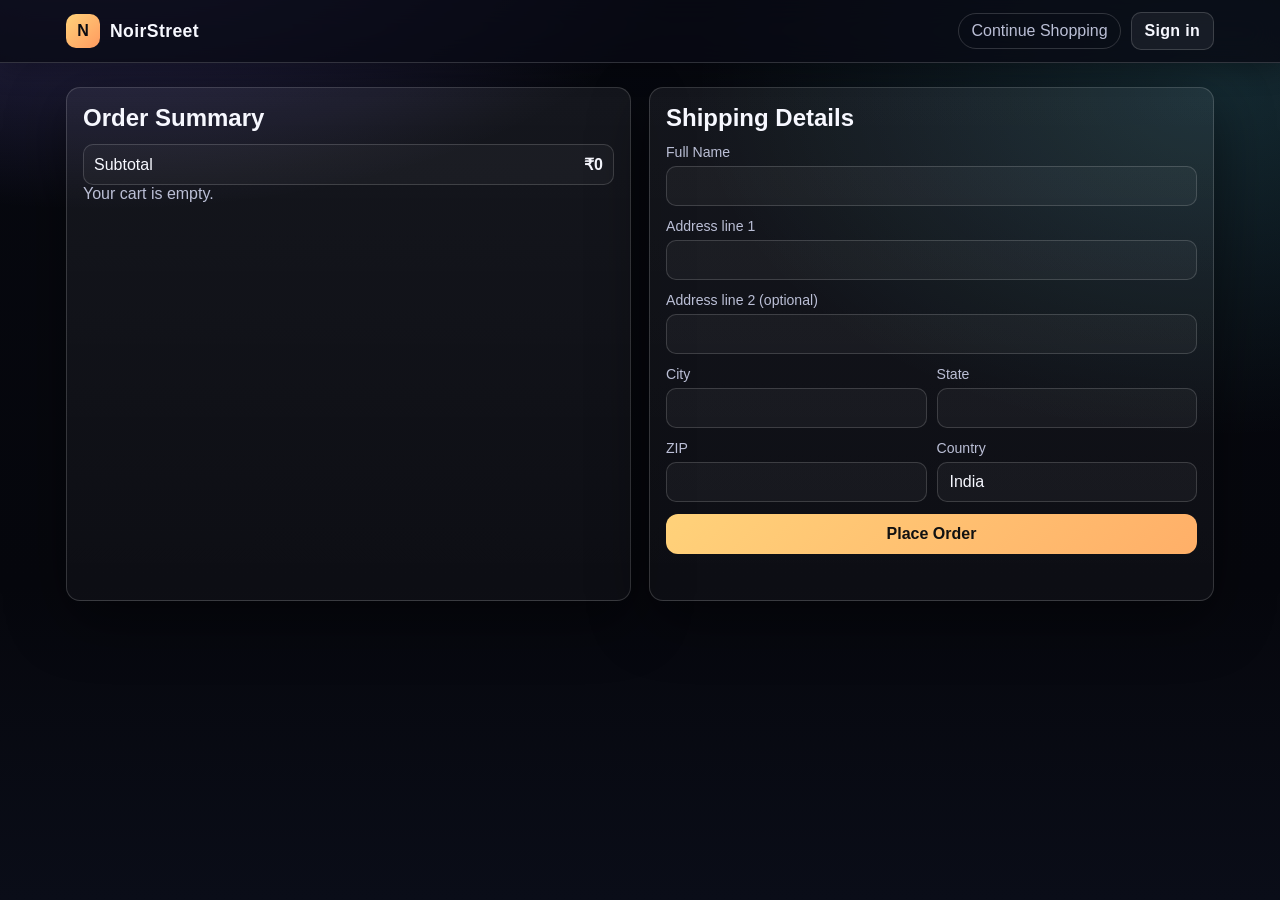
<file: checkout.html>
<!doctype html>
<html lang="en">
  <head>
    <meta charset="UTF-8" />
    <meta name="viewport" content="width=device-width, initial-scale=1.0" />
    <title>Checkout - NoirStreet</title>
    <link rel="stylesheet" href="/styles.css" />
  </head>
  <body>
    <header class="topbar">
      <div class="topbar__inner">
        <a class="brand" href="/"><span class="brand__mark">N</span><span class="brand__text">NoirStreet</span></a>
        <div class="topbar__actions">
          <a class="nav__link" href="/">Continue Shopping</a>
          <button class="authButton" id="authButton" type="button">Sign in</button>
        </div>
      </div>
    </header>
    <main class="container checkoutLayout fadeInUp">
      <section class="card">
        <h2 class="card__title">Order Summary</h2>
        <div id="checkoutItems" class="checkoutItems"></div>
        <div class="lineRow"><span>Subtotal</span><strong id="checkoutSubtotal">₹0</strong></div>
        <div class="mutedText" id="checkoutEmpty" hidden>Your cart is empty.</div>
      </section>
      <section class="card">
        <h2 class="card__title">Shipping Details</h2>
        <form id="checkoutForm" class="form">
          <div class="field"><label for="shipFullName">Full Name</label><input id="shipFullName" name="fullName" type="text" required /></div>
          <div class="field"><label for="shipAddress1">Address line 1</label><input id="shipAddress1" name="addressLine1" type="text" required /></div>
          <div class="field"><label for="shipAddress2">Address line 2 (optional)</label><input id="shipAddress2" name="addressLine2" type="text" /></div>
          <div class="formRow2">
            <div class="field"><label for="shipCity">City</label><input id="shipCity" name="city" type="text" required /></div>
            <div class="field"><label for="shipState">State</label><input id="shipState" name="state" type="text" required /></div>
          </div>
          <div class="formRow2">
            <div class="field"><label for="shipZip">ZIP</label><input id="shipZip" name="zip" type="text" required /></div>
            <div class="field"><label for="shipCountry">Country</label><input id="shipCountry" name="country" type="text" value="India" /></div>
          </div>
          <button class="primaryBtn" type="submit">Place Order</button>
          <div class="form__error" id="checkoutError" role="alert"></div>
        </form>
        <div id="checkoutSuccess" class="successBox" hidden>
          <h3>Order placed!</h3>
          <div id="checkoutSuccessText" class="mutedText"></div>
        </div>
      </section>
    </main>
    <div class="toast" id="toast" role="status" aria-live="polite" hidden></div>
    <script src="/api.js"></script>
    <script src="/auth-ui.js"></script>
    <script src="/checkout.js"></script>
  </body>
</html>
</file>
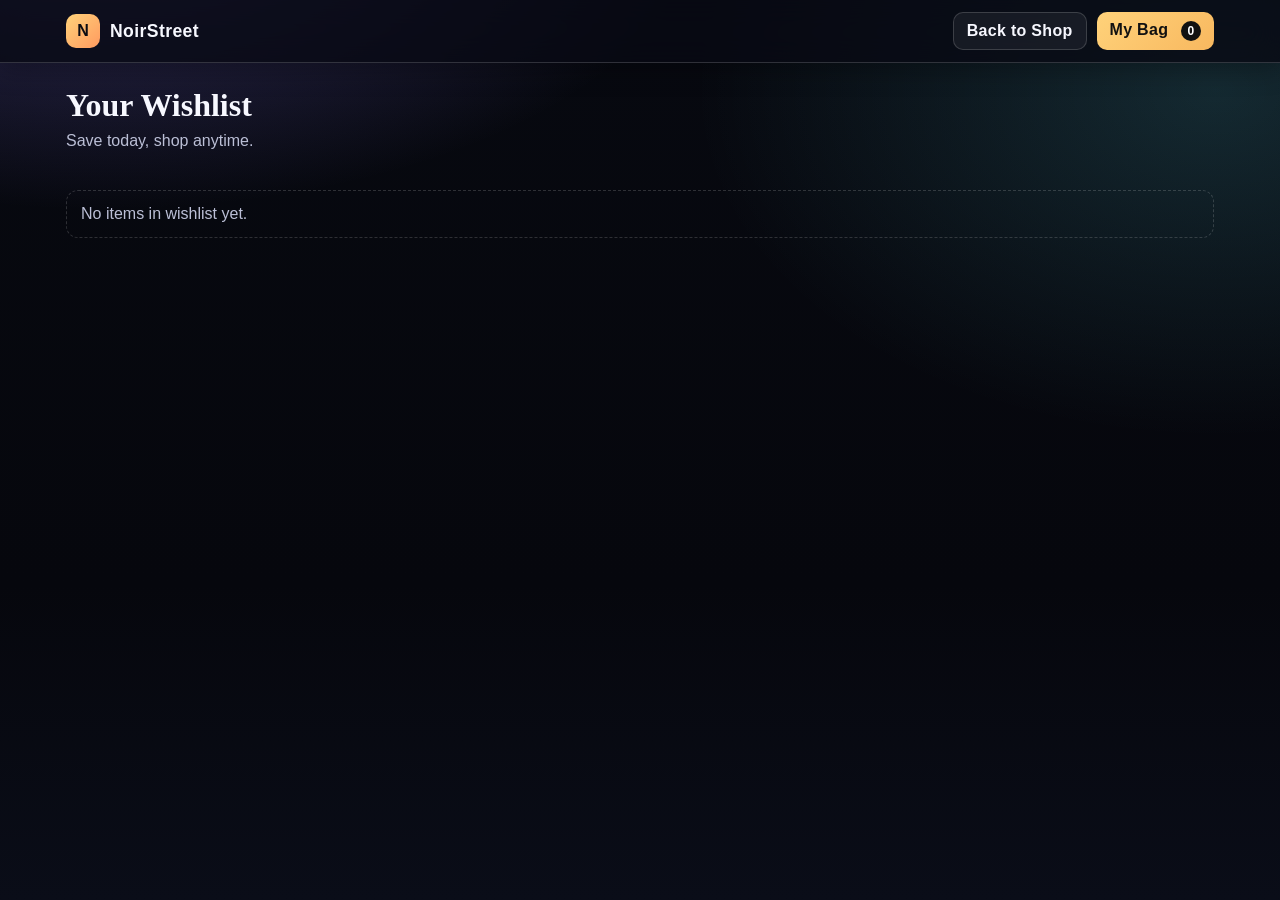
<file: wishlist.html>
<!doctype html>
<html lang="en">
  <head>
    <meta charset="UTF-8" />
    <meta name="viewport" content="width=device-width, initial-scale=1.0" />
    <title>Wishlist - NoirStreet</title>
    <link rel="stylesheet" href="./styles.css" />
  </head>
  <body>
    <header class="topbar">
      <div class="topbar__inner">
        <a class="brand" href="/">
          <span class="brand__mark">N</span>
          <span class="brand__text">NoirStreet</span>
        </a>
        <div class="topbar__actions">
          <a class="authButton" href="/">Back to Shop</a>
          <button class="cartButton" id="openCartBtn" type="button">
            My Bag
            <span class="cartButton__badge" id="cartCountBadge">0</span>
          </button>
        </div>
      </div>
    </header>

    <main class="container">
      <section class="sectionHead">
        <h2>Your Wishlist</h2>
        <p>Save today, shop anytime.</p>
      </section>
      <div class="productGrid" id="wishlistGrid"></div>
      <div class="emptyState" id="wishlistEmpty" hidden>No items in wishlist yet.</div>
    </main>

    <aside class="drawer" id="cartDrawer">
      <div class="drawer__overlay" id="cartOverlay"></div>
      <div class="drawer__panel">
        <div class="drawer__header">
          <h2>Your Bag</h2>
          <button id="closeCartBtn">✕</button>
        </div>
        <div id="cartItems"></div>
        <div class="drawer__footer">
          <strong id="cartTotalStrong">₹0</strong>
          <button id="goToCheckoutBtn">Secure Checkout</button>
        </div>
      </div>
    </aside>

    <div class="toast" id="toast" role="status" aria-live="polite" hidden></div>
    <script src="./api.js"></script>
    <script src="./cart-ui.js"></script>
    <script src="./wishlist.js"></script>
  </body>
</html>
</file>
<file: styles.css>
:root{
  --bg: #06070d;
  --bg2: #0f1220;
  --panel: rgba(255, 255, 255, 0.06);
  --panel-strong: rgba(255, 255, 255, 0.12);
  --text: #f7f8ff;
  --muted: #bbbfd6;
  --line: rgba(255, 255, 255, 0.16);
  --gold: #ffd27a;
  --violet: #8f7cff;
  --cyan: #66f1ff;
  --danger: #ff6f91;
  --shadow: 0 18px 60px rgba(0, 0, 0, 0.45);
  --radius: 18px;
}

*{ box-sizing: border-box; }
html, body { height: 100%; }
body{
  margin: 0;
  color: var(--text);
  font-family: "Inter", "Segoe UI", Roboto, Arial, sans-serif;
  background:
    radial-gradient(1000px 500px at 8% -10%, rgba(143, 124, 255, 0.32), transparent 60%),
    radial-gradient(900px 600px at 95% 10%, rgba(102, 241, 255, 0.14), transparent 58%),
    linear-gradient(180deg, #070910 0%, #06070d 65%, #0a0d18 100%);
}

.promoStrip{
  text-align: center;
  padding: 9px 12px;
  background: linear-gradient(90deg, #ffe8a9, #ffd07c);
  color: #1b1b1b;
  font-weight: 600;
  letter-spacing: 0.2px;
}

a{ color: inherit; text-decoration: none; }
button, input{ font: inherit; }
button{ transition: transform 0.2s ease, box-shadow 0.2s ease, opacity 0.2s ease; }
button:active{ transform: translateY(1px) scale(0.99); }

.topbar{
  position: sticky;
  top: 0;
  z-index: 20;
  border-bottom: 1px solid var(--line);
  background: rgba(8, 10, 20, 0.78);
  backdrop-filter: blur(14px);
  box-shadow: 0 8px 24px rgba(0, 0, 0, 0.25);
}

.topbar__inner{
  max-width: 1180px;
  margin: 0 auto;
  padding: 12px 16px;
  display: flex;
  gap: 12px;
  align-items: center;
  justify-content: space-between;
  flex-wrap: wrap;
}

.brand{
  display: inline-flex;
  align-items: center;
  gap: 10px;
}
.brand__mark{
  width: 34px;
  height: 34px;
  border-radius: 10px;
  display: inline-grid;
  place-content: center;
  font-weight: 800;
  color: #0b0b12;
  background: linear-gradient(135deg, var(--gold), #ff9a5f);
}
.brand__text{
  font-size: 1.1rem;
  font-weight: 700;
  letter-spacing: 0.4px;
}

.nav{
  display: flex;
  align-items: center;
  gap: 8px;
}
.nav__link{
  border: 1px solid var(--line);
  background: transparent;
  color: var(--muted);
  border-radius: 999px;
  padding: 8px 12px;
  cursor: pointer;
}
.nav__link:hover{
  color: var(--text);
  border-color: var(--gold);
}
.nav__link.is-active{
  background: linear-gradient(135deg, var(--gold), #ffbe74);
  color: #101010;
  border-color: transparent;
}

.searchWrap{
  flex: 1;
  min-width: 220px;
  max-width: 430px;
}
.searchWrap input{
  width: 100%;
  border: 1px solid var(--line);
  border-radius: 12px;
  padding: 10px 12px;
  background: rgba(255, 255, 255, 0.05);
  color: var(--text);
}
.searchWrap input::placeholder{
  color: #adb2cb;
}

.topbar__actions{
  display: flex;
  align-items: center;
  gap: 10px;
}
.cartButton, .authButton{
  border: 0;
  border-radius: 10px;
  cursor: pointer;
  font-weight: 700;
  letter-spacing: 0.3px;
}
.cartButton{
  background: linear-gradient(135deg, var(--gold), #f8b85f);
  color: #111;
  padding: 9px 13px;
}
.cartButton:hover{ box-shadow: 0 8px 18px rgba(255, 193, 104, 0.35); }
.cartButton__badge{
  display: inline-grid;
  place-content: center;
  margin-left: 8px;
  min-width: 20px;
  min-height: 20px;
  border-radius: 999px;
  background: #111;
  color: #fff;
  font-size: 0.75rem;
}
.authButton{
  padding: 9px 13px;
  color: var(--text);
  border: 1px solid var(--line);
  background: var(--panel);
}
.authButton:hover{ border-color: var(--gold); }

.hero{
  position: relative;
  max-width: 1180px;
  margin: 18px auto 0;
  border: 1px solid var(--line);
  border-radius: 28px;
  overflow: hidden;
  min-height: 58vh;
  box-shadow: var(--shadow);
  animation: fadeUp 0.6s ease both;
}
.hero__bg{
  position: absolute;
  inset: 0;
  background-position: center;
  background-size: cover;
  filter: brightness(0.32) saturate(1.05);
  transform: scale(1.02);
  transition: transform 1.2s ease;
}
.hero::after{
  content: "";
  position: absolute;
  inset: 0;
  background:
    linear-gradient(115deg, rgba(11, 12, 22, 0.92) 0%, rgba(11, 12, 22, 0.58) 45%, rgba(11, 12, 22, 0.25) 100%),
    radial-gradient(580px 260px at 70% 92%, rgba(255, 210, 122, 0.24), transparent 70%);
}
.hero__content{
  position: relative;
  z-index: 1;
  padding: clamp(30px, 6vw, 62px);
  max-width: 700px;
}
.eyebrow{
  margin: 0 0 10px;
  color: var(--gold);
  text-transform: uppercase;
  letter-spacing: 1.8px;
  font-size: 0.77rem;
}
.hero h1{
  margin: 0;
  line-height: 1.05;
  font-size: clamp(2rem, 6vw, 4rem);
  font-family: "Georgia", "Times New Roman", serif;
}
.hero p{
  color: #d2d5e8;
  margin: 14px 0 0;
  font-size: clamp(0.95rem, 2.4vw, 1.15rem);
}
.hero__ctaRow{
  margin-top: 24px;
  display: flex;
  gap: 12px;
  flex-wrap: wrap;
}
.primaryBtn{
  border: 0;
  border-radius: 12px;
  padding: 11px 16px;
  color: #111;
  font-weight: 800;
  cursor: pointer;
  background: linear-gradient(135deg, var(--gold), #ffaf68);
}
.secondaryBtn{
  border: 1px solid var(--line);
  border-radius: 12px;
  padding: 11px 16px;
  background: rgba(255, 255, 255, 0.06);
}
.secondaryBtn:hover{ border-color: var(--gold); }
.hero__stats{
  margin-top: 24px;
  display: grid;
  gap: 10px;
  grid-template-columns: repeat(3, minmax(0, 1fr));
}
.hero__stats div{
  border: 1px solid var(--line);
  background: rgba(0, 0, 0, 0.2);
  border-radius: 12px;
  padding: 10px;
}
.hero__stats strong{
  display: block;
  font-size: 1.15rem;
  color: var(--gold);
}
.hero__stats span{
  color: var(--muted);
  font-size: 0.86rem;
}
.hero__dots{
  margin-top: 12px;
  display: flex;
  gap: 8px;
}
.hero__dots .dot{
  width: 9px;
  height: 9px;
  border-radius: 999px;
  border: 0;
  background: rgba(255,255,255,0.45);
  cursor: pointer;
}
.hero__dots .dot.is-active{
  width: 24px;
  background: var(--gold);
}

.container{
  max-width: 1180px;
  margin: 0 auto;
  padding: 24px 16px 44px;
}
.dealsStrip{
  margin-bottom: 14px;
  border-radius: 12px;
  border: 1px solid #f2d38a66;
  background: linear-gradient(90deg, #ffe39f, #ffcf70);
  color: #1a1a1a;
  text-align: center;
  font-weight: 700;
  padding: 12px;
  box-shadow: 0 10px 24px rgba(255, 201, 102, 0.18);
}
.sectionHead h2{
  margin: 0;
  font-size: clamp(1.5rem, 4vw, 2rem);
  font-family: "Georgia", "Times New Roman", serif;
}
.sectionHead p{
  margin: 8px 0 0;
  color: var(--muted);
}

.trendingSection{
  margin-top: 16px;
  overflow: hidden;
  border: 1px solid var(--line);
  border-radius: 14px;
  padding: 12px;
  background: linear-gradient(180deg, rgba(255,255,255,0.04), rgba(255,255,255,0.02));
}
.trendingHead{
  display: flex;
  justify-content: space-between;
  align-items: center;
}
.trendingHead h3{
  margin: 0;
  font-size: 1.2rem;
}
.trendingBtns{
  display: flex;
  gap: 8px;
}
.trendingBtns button{
  border: 1px solid var(--line);
  background: #141727;
  color: #fff;
  border-radius: 8px;
  width: 34px;
  height: 34px;
  cursor: pointer;
}
.trendingBtns button:hover{ border-color: var(--gold); }
.trendingTrack{
  margin-top: 10px;
  display: flex;
  gap: 12px;
  transition: transform 0.25s ease;
}
.trendCard{
  min-width: 254px;
  border: 1px solid var(--line);
  border-radius: 12px;
  overflow: hidden;
  background: rgba(255,255,255,0.04);
  transition: transform 0.25s ease, box-shadow 0.25s ease;
}
.trendCard:hover{
  transform: translateY(-4px);
  box-shadow: 0 12px 25px rgba(0, 0, 0, 0.35);
}
.trendCard img{
  width: 100%;
  height: 170px;
  object-fit: cover;
}
.trendCard__meta{
  padding: 10px;
}
.trendCard__meta h4{
  margin: 0 0 6px;
  font-size: 0.95rem;
}
.trendCard__meta p{
  margin: 0 0 8px;
  color: #daddf4;
}
.trendCard__meta button{
  width: 100%;
  border: 1px solid var(--line);
  border-radius: 8px;
  background: #141727;
  color: #fff;
  cursor: pointer;
  padding: 8px;
}

.filters{
  margin-top: 20px;
  display: flex;
  flex-wrap: wrap;
  gap: 10px;
}
.filterChip{
  border: 1px solid var(--line);
  border-radius: 999px;
  background: rgba(255, 255, 255, 0.03);
  color: var(--muted);
  padding: 9px 14px;
  cursor: pointer;
}
.filterChip.is-active{
  color: #0a0a10;
  border-color: transparent;
  background: linear-gradient(135deg, var(--gold), #ffbe74);
}

.productGrid{
  margin-top: 22px;
  display: grid;
  gap: 16px;
  grid-template-columns: repeat(auto-fit, minmax(235px, 1fr));
}
.productCard{
  position: relative;
  border: 1px solid var(--line);
  border-radius: var(--radius);
  overflow: hidden;
  background: linear-gradient(180deg, rgba(255,255,255,0.08), rgba(255,255,255,0.03));
  box-shadow: var(--shadow);
  transition: transform 0.22s ease, box-shadow 0.22s ease;
}
.productCard:hover{
  transform: translateY(-4px);
  box-shadow: 0 16px 30px rgba(0, 0, 0, 0.38);
}
.ratingBadge{
  position: absolute;
  top: 10px;
  right: 10px;
  border-radius: 999px;
  font-size: 0.8rem;
  font-weight: 700;
  padding: 6px 8px;
  color: #1b1b1b;
  background: rgba(255, 210, 122, 0.95);
}
.wishBtn{
  position: absolute;
  top: 10px;
  left: 10px;
  border: 0;
  border-radius: 999px;
  width: 34px;
  height: 34px;
  cursor: pointer;
  background: rgba(16, 16, 24, 0.7);
  color: #fff;
}
.wishBtn.is-liked{
  background: #ff4b78;
}
.productCard img{
  width: 100%;
  height: 220px;
  object-fit: cover;
  transition: transform 0.25s ease;
}
.productCard:hover img{
  transform: scale(1.05);
}
.productCard h3{
  margin: 14px 14px 6px;
  font-size: 1.04rem;
  line-height: 1.35;
}
.productCard p{
  margin: 0 14px 14px;
  color: #daddf4;
  font-weight: 700;
}
.productCard button{
  margin: 0 14px 14px;
  width: calc(100% - 28px);
  border: 1px solid var(--line);
  border-radius: 10px;
  background: #141727;
  color: var(--text);
  padding: 10px;
  cursor: pointer;
  font-weight: 700;
}
.productCard button:hover{
  border-color: var(--gold);
}

.emptyState{
  margin-top: 18px;
  border: 1px dashed var(--line);
  border-radius: 12px;
  padding: 14px;
  color: var(--muted);
}

.skeletonCard{
  padding: 10px;
  background: rgba(255,255,255,0.03);
}
.skeleton{
  border-radius: 10px;
  background: linear-gradient(110deg, rgba(255,255,255,0.06) 8%, rgba(255,255,255,0.14) 18%, rgba(255,255,255,0.06) 33%);
  background-size: 200% 100%;
  animation: shimmer 1.2s linear infinite;
}
.skeletonImage{ height: 220px; margin-bottom: 12px; }
.skeletonLine{ height: 14px; margin: 10px 0; }
.skeletonLine.short{ width: 60%; }
.skeletonBtn{ height: 38px; margin-top: 12px; }

.brandRail{
  margin-top: 24px;
  border: 1px solid var(--line);
  border-radius: 999px;
  padding: 10px 14px;
  display: flex;
  gap: 18px;
  overflow: auto;
  white-space: nowrap;
  background: rgba(255, 255, 255, 0.03);
}
.brandRail span{
  font-weight: 600;
  color: #d9ddf4;
}

.newsletter{
  margin-top: 22px;
  border: 1px solid var(--line);
  border-radius: 16px;
  padding: 18px;
  display: flex;
  justify-content: space-between;
  gap: 16px;
  align-items: center;
  flex-wrap: wrap;
  background: linear-gradient(120deg, rgba(143,124,255,0.13), rgba(102,241,255,0.08));
}
.newsletter h3{
  margin: 0;
}
.newsletter p{
  margin: 6px 0 0;
  color: var(--muted);
}
.newsletterForm{
  display: flex;
  gap: 10px;
  flex-wrap: wrap;
}
.newsletterForm input{
  min-width: 240px;
  border: 1px solid var(--line);
  border-radius: 10px;
  background: rgba(255,255,255,0.06);
  color: var(--text);
  padding: 10px 12px;
}
.newsletterForm button{
  border: 0;
  border-radius: 10px;
  font-weight: 700;
  padding: 10px 14px;
  cursor: pointer;
  background: linear-gradient(135deg, var(--gold), #ffaf68);
}

.siteFooter{
  border-top: 1px solid var(--line);
  margin-top: 30px;
  background: rgba(8, 10, 20, 0.7);
}
.siteFooter__inner{
  max-width: 1180px;
  margin: 0 auto;
  padding: 14px 16px;
  display: flex;
  justify-content: space-between;
  gap: 10px;
  align-items: center;
  flex-wrap: wrap;
  color: var(--muted);
}

@keyframes fadeUp {
  from { opacity: 0; transform: translateY(12px); }
  to { opacity: 1; transform: translateY(0); }
}
.fadeInUp{
  animation: fadeUp 0.5s ease both;
}

.drawer{
  position: fixed;
  inset: 0;
  z-index: 80;
  pointer-events: none;
  visibility: hidden;
}
.drawer.is-open{
  pointer-events: auto;
  visibility: visible;
}
.drawer__overlay{
  position: absolute;
  inset: 0;
  background: rgba(2, 3, 8, 0.65);
  opacity: 0;
  transition: opacity 0.2s ease;
}
.drawer.is-open .drawer__overlay{ opacity: 1; }
.drawer__panel{
  position: absolute;
  top: 0;
  right: 0;
  width: min(420px, 92%);
  height: 100%;
  background: #101325;
  border-left: 1px solid var(--line);
  transform: translateX(100%);
  transition: transform 0.32s cubic-bezier(0.2, 0.9, 0.2, 1);
  display: flex;
  flex-direction: column;
}
.drawer.is-open .drawer__panel{ transform: translateX(0); }
.drawer__header{
  display: flex;
  align-items: center;
  justify-content: space-between;
  padding: 14px;
  border-bottom: 1px solid var(--line);
}
#cartItems{
  padding: 12px;
  display: grid;
  gap: 10px;
  overflow: auto;
  flex: 1;
}
.lineRow{
  border: 1px solid var(--line);
  border-radius: 10px;
  padding: 10px;
  background: rgba(255, 255, 255, 0.03);
  display: flex;
  justify-content: space-between;
  gap: 10px;
  align-items: center;
  flex-wrap: wrap;
}
.qtyRow{
  display: flex;
  align-items: center;
  gap: 6px;
}
.qtyRow button{
  border: 1px solid var(--line);
  background: #191d31;
  color: #fff;
  border-radius: 8px;
  width: 28px;
  height: 28px;
  cursor: pointer;
}
.drawer__footer{
  border-top: 1px solid var(--line);
  padding: 12px;
  display: grid;
  gap: 10px;
}
#goToCheckoutBtn{
  border: 0;
  border-radius: 10px;
  padding: 10px;
  cursor: pointer;
  font-weight: 800;
  background: linear-gradient(135deg, var(--gold), #ffaf68);
}
#goToCheckoutBtn:hover{ box-shadow: 0 10px 20px rgba(255, 190, 116, 0.28); }

.modal{
  position: fixed;
  inset: 0;
  z-index: 100;
  pointer-events: none;
  visibility: hidden;
}
.modal.is-open{
  pointer-events: auto;
  visibility: visible;
}
.modal__overlay{
  position: absolute;
  inset: 0;
  background: rgba(5, 6, 14, 0.7);
  opacity: 0;
  transition: opacity 0.2s ease;
}
.modal.is-open .modal__overlay{ opacity: 1; }
.modal__panel{
  position: absolute;
  width: min(420px, 92%);
  left: 50%;
  top: 50%;
  transform: translate(-50%, -50%) scale(0.92);
  opacity: 0;
  transition: all 0.2s ease;
  background: #101325;
  border: 1px solid var(--line);
  border-radius: 16px;
  padding: 16px;
}
.modal.is-open .modal__panel{
  transform: translate(-50%, -50%) scale(1);
  opacity: 1;
}
.modalSub{
  color: var(--muted);
  margin: 6px 0 14px;
}
#loginForm{
  display: grid;
  gap: 10px;
}
#loginForm input{
  width: 100%;
  padding: 10px;
  border-radius: 10px;
  border: 1px solid var(--line);
  background: rgba(255, 255, 255, 0.04);
  color: var(--text);
}
#loginForm button{
  border: 0;
  border-radius: 10px;
  padding: 10px;
  font-weight: 700;
  cursor: pointer;
  background: linear-gradient(135deg, var(--violet), #6fcbff);
  color: #fff;
}
#loginError{
  min-height: 20px;
  color: var(--danger);
}

.toast{
  position: fixed;
  bottom: 22px;
  left: 50%;
  transform: translateX(-50%) translateY(10px);
  border: 1px solid var(--line);
  background: #101325;
  border-radius: 12px;
  padding: 10px 14px;
  box-shadow: var(--shadow);
  opacity: 0;
  transition: opacity 0.25s ease, transform 0.25s ease;
}
.toast.is-show{
  opacity: 1;
  transform: translateX(-50%) translateY(0);
}
[hidden]{ display: none !important; }

/* Checkout page */
.checkoutLayout{
  display: grid;
  grid-template-columns: 1fr 1fr;
  gap: 18px;
}
.card{
  border: 1px solid var(--line);
  border-radius: 14px;
  background: linear-gradient(180deg, rgba(255,255,255,0.06), rgba(255,255,255,0.03));
  padding: 16px;
  box-shadow: var(--shadow);
}
.card__title{
  margin: 0 0 12px;
}
.checkoutItems{
  display: grid;
  gap: 10px;
}
.mutedText{ color: var(--muted); }
.form{ display: grid; gap: 12px; }
.field label{
  display: block;
  margin-bottom: 6px;
  color: var(--muted);
  font-size: 0.88rem;
}
.field input{
  width: 100%;
  border: 1px solid var(--line);
  border-radius: 10px;
  background: rgba(255,255,255,0.04);
  color: var(--text);
  padding: 10px 12px;
}
.formRow2{
  display: grid;
  grid-template-columns: 1fr 1fr;
  gap: 10px;
}
.form__error{
  min-height: 18px;
  color: var(--danger);
}
.successBox{
  margin-top: 12px;
  border: 1px solid #73e8cc77;
  border-radius: 12px;
  padding: 12px;
  background: rgba(45, 212, 191, 0.12);
}

@keyframes shimmer{
  to { background-position-x: -200%; }
}

@media (max-width: 760px){
  .topbar__inner{
    padding: 10px 12px;
  }
  .nav{
    width: 100%;
    overflow: auto;
    padding-bottom: 3px;
  }
  .searchWrap{
    width: 100%;
    max-width: none;
  }
  .hero{
    border-radius: 0;
    margin-top: 0;
    border-left: 0;
    border-right: 0;
  }
  .hero__stats{
    grid-template-columns: 1fr;
  }
  .checkoutLayout{
    grid-template-columns: 1fr;
  }
  .formRow2{
    grid-template-columns: 1fr;
  }
  .productCard img{
    height: 190px;
  }
  .newsletterForm input{
    min-width: 100%;
  }
}
</file>
